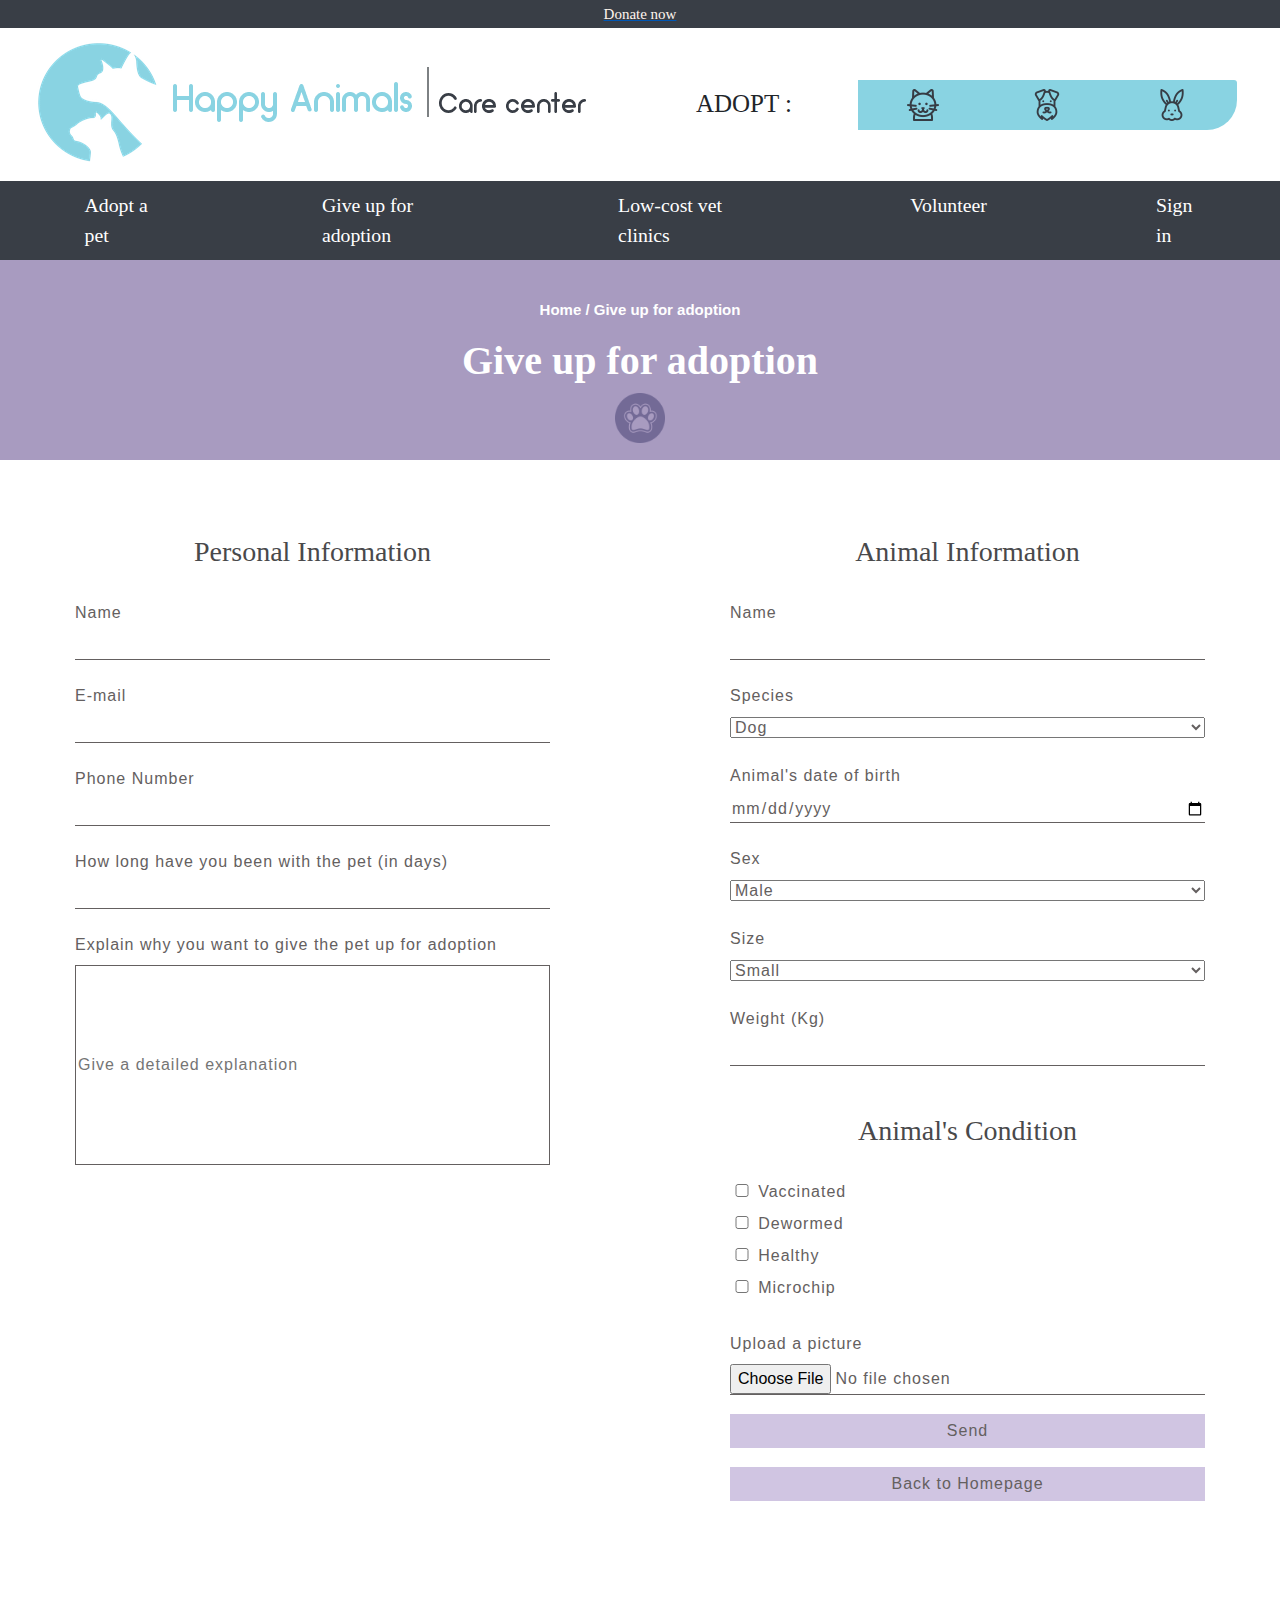
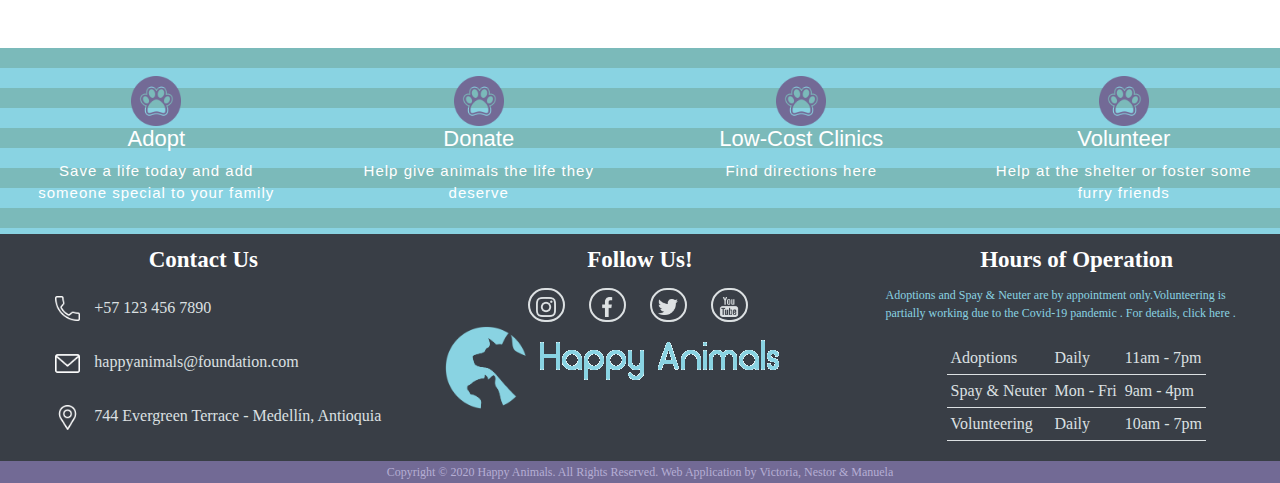
<file: adopcion.html>
<!DOCTYPE html>
<html lang="en">
<head>
    <meta charset="UTF-8">
    <title>Happy Animals - Care Center</title>

    <link rel="stylesheet" type="text/css" href="css/style4.css">
    <link rel="stylesheet" href="https://stackpath.bootstrapcdn.com/bootstrap/4.4.1/css/bootstrap.min.css" integrity="sha384-Vkoo8x4CGsO3+Hhxv8T/Q5PaXtkKtu6ug5TOeNV6gBiFeWPGFN9MuhOf23Q9Ifjh" crossorigin="anonymous">
    <script src="https://code.jquery.com/jquery-3.4.1.slim.min.js" integrity="sha384-J6qa4849blE2+poT4WnyKhv5vZF5SrPo0iEjwBvKU7imGFAV0wwj1yYfoRSJoZ+n" crossorigin="anonymous"></script>
    <script src="https://cdn.jsdelivr.net/npm/popper.js@1.16.0/dist/umd/popper.min.js" integrity="sha384-Q6E9RHvbIyZFJoft+2mJbHaEWldlvI9IOYy5n3zV9zzTtmI3UksdQRVvoxMfooAo" crossorigin="anonymous"></script>
    <script src="https://stackpath.bootstrapcdn.com/bootstrap/4.4.1/js/bootstrap.min.js" integrity="sha384-wfSDF2E50Y2D1uUdj0O3uMBJnjuUD4Ih7YwaYd1iqfktj0Uod8GCExl3Og8ifwB6" crossorigin="anonymous"></script>
</head>
<body>

    <div id="carousel" class="carousel slide" data-ride="carousel">
        <div class="carousel-inner">
          <div class="carousel-item active">
            <a href="#"><h4 class="d-block1 w-100">Donate now</h4></a>                        
          </div>
          <div class="carousel-item">
            <a href="php/formVoluntario.php"><h4 class="d-block1 w-100">Volunteer</h4></a>
          </div>
          <div class="carousel-item">
            <a href="php/adopt-a-pet.php"><h4 class="d-block1 w-100">Adopt</h4></a>
          </div>
        </div>
    </div>

    <div class="navbar fixed">

        <div class="col-lg-6 col-md-12 logo">
            <a href="index.html" class="navbar-brand"><img class="logo" src="img/completelogo.PNG" alt="HappyAnimals"></a>          
        </div>

        <div class="col-lg-2 col-md-12">
            <h3 class="nav-title">ADOPT : </h3>
        </div>

        <div class="col-lg-4 col-md-12">            
 
            <div class="multi-button">
                <button><img class="icon" src="img/gatos.png" alt="cats"></button>
                <button><img class="icon" src="img/perro.png" alt="dogs"></button>
                <button><img class="icon" src="img/conejo.png" alt="bunnies"></button>
            </div>

        </div>        
    </div>

    <nav>
        <ul class="nav-list">
            <input type="button" value="🞬" id="nav-button" onclick="change()">
            <li class="nav-item"><a href="php/adopt-a-pet.php" class="nav-link">Adopt a pet</a></li>
            <li class="nav-item"><a href="adopcion.html" class="nav-link">Give up for adoption</a></li>
            <li class="nav-item"><a href="mapa.html" class="nav-link">Low-cost vet clinics</a></li>
            <li class="nav-item"><a href="php/formVoluntario.php" class="nav-link">Volunteer</a></li>
            <li class="nav-item"><a href="#" class="nav-link" data-toggle="modal" data-target="#modal_info1">Sign in</a></li>
        </ul>

        <div class="modal fade" id="modal_info1">
            <div class="modal-dialog">
                <div class="modal-content">
                    <div class="modal-header">
                        <h4 class="modal-title w-100">Sign in</h4>
                        <button class="close" data-dismiss="modal">&times;</button>
                    </div>
    
                    <div class="modal-body">
                        <form method="post" action="php/controlSesionLogin.php">
                            <div class="form-group">
                                <label class="label-title">Nickname</label>
                                <input class="form-control form-control-sm" type="text" name="usuario" required>
                            </div>
                            <div class="form-group">
                                <label class="label-title">Password	</label>
                                <input class="form-control form-control-sm" type="password" name="contrasena" size="6" maxlength="10" required>
                            </div>

                            <button class="btn btn-block" id="form-button" type="submit">Sing in</button><br>

                            <a href="php/recuperarcontrasena.php" class="form-title">Forgot your password?</a><br>

                            <a href="php/registro.php" class="form-title">Not registered yet? Sign up!</a>

                            <img src="img/logo.png" alt="logo" class="logo1">
                        </form>
                    </div>
                </div>
            </div>
        </div>
    </nav>

    <div class="position">
        <p class="position">Home / Give up for adoption</p>
        <h3 class="position">Give up for adoption</h3>
        <img class="position" src="img/paw.png" alt="">
    </div>

    <div class="row">
        <div class="col-lg-6 col-md-12">
            <div class="form">
            <h2 class="giveup">Personal Information</h2>
            
                <form action="php/form1.php" method="post" id="animals" enctype="multipart/form-data">
                    <br>
                    <label>Name</label><br>
                    <input type="text" name="nombre" id="nombre" required>
                    <br><br>
        
                    <label>E-mail</label><br>
                    <input type="email" name="correo" required>
                    <br><br>
        
                    <label>Phone Number</label><br>
                    <input type="text" name="tel" required>
                    <br><br>
        
                    <label>How long have you been with the pet (in days) </label><br>
                    <input type="number" name="tiempo" required>
                    <br><br>
        
                    <label>Explain why you want to give the pet up for adoption</label><br>
                    
                    <input type="text" name="razon" placeholder="Give a detailed explanation" required
                           size="50" style="height: 200px">
                <!--</form>-->

            </div>
        </div>
        <div class="col-lg-6 col-md-12">
            <div class="form">
                <h2 class="giveup">Animal Information</h2>
                <!--<form action="php/form1.php" method="post" id="animals_2">-->
                    <br>
                    <label>Name </label><br>
                    <input type="text" name="nombre_animal" required>
                    <br><br>

                    <label for="especie">Species</label><br>
                    <select id="especie" name="especie" form="animals">
                        <option value="Perro">Dog</option>
                        <option value="Gato">Cat</option>
                        <option value="Conejo">Small mammal</option>
                    </select>
                    <br><br>

                    <label>Animal's date of birth</label><br>
                    <input type="date" name="nacimiento_animal" placeholder="dd/mm/yy" required>
                    <br><br>

                    <label for="sexo">Sex </label><br>
                    <select id="sexo" name="sexo" form="animals" required>
                        <option value="Masculino">Male</option>
                        <option value="Femenino">Female</option>
                    </select>
                    <br><br>

                    <label for="tamaño">Size</label><br>
                    <select id="tamaño" name="tamaño" form="animals" required>
                        <option value="Pequeño">Small</option>
                        <option value="Mediano">Medium</option>
                        <option value="Grande">Large</option>
                    </select>
                    <br><br>

                    <label>Weight (Kg)</label><br>
                    <input type="number" name="peso" required>
                    <br>
                    <br>
                    <br>
                    <h2 class="giveup">Animal's Condition</h2><br>

                    <input type="checkbox" name="vacunado" id="vacunado">
                    <label for="vacunado"> Vaccinated</label><br>

                    <input type="checkbox" name="desparacitado" id="desparacitado">
                    <label for="desparacitado"> Dewormed</label><br>

                    <input type="checkbox" name="sano" id="sano">
                    <label for="sano">Healthy</label><br>

                    <input type="checkbox" name="microchip" id="microchip">
                    <label for="microchip"> Microchip</label><br>

                    <br><label for="image_animal">Upload a picture</label><br>
                    <input type="file" name="image_animal" id="image_animal" accept="image/*">


                    <input type="submit" id="submit_button" value="Send">
            </form>
            <a href="index.html">
                <input type="button" value="Back to Homepage">
            </a>
        </div>
        <br>
        <br>
        <br>
        </div>

    </div>            

    <div class="second-menu">
        <div class="row">
            <div class="col-lg-3 col-md-12">
                <a href="" class="second-menu"><div class="second-menu-h">
                    <img class="second-menu" src="img/paw.png" alt="HappyAnimals">
                    <h3 class="second-menu">Adopt</h3>
                    <p class="second-menu">Save a life today and add someone special to your family</p>
                </div></a>
            </div>
            <div class="col-lg-3 col-md-12">
                <a href="" class="second-menu"><div class="second-menu-h">
                    <img class="second-menu" src="img/paw.png" alt="HappyAnimals">
                    <h3 class="second-menu">Donate</h3>
                    <p class="second-menu">Help give animals the life they deserve</p>
                </div></a>
            </div>
            <div class="col-lg-3 col-md-12">
                <a href="mapa.html" class="second-menu"><div class="second-menu-h">
                    <img class="second-menu" src="img/paw.png" alt="HappyAnimals">
                    <h3 class="second-menu">Low-Cost Clinics</h3>
                    <p class="second-menu">Find directions here</p>
                </div></a>
            </div>
            <div class="col-lg-3 col-md-12">
                <a href="php/formVoluntario.php" class="second-menu"><div class="second-menu-h">
                    <img class="second-menu" src="img/paw.png" alt="HappyAnimals">
                    <h3 class="second-menu">Volunteer</h3>
                    <p class="second-menu">Help at the shelter or foster some furry friends</p>
                </div></a>
            </div>
        </div> 
    </div>

    <footer>
        <div class="row mrg">
            <div class="col-lg-4 col-md-12">
                <h6 class="cu">Contact Us</h6>
                             
                <ul class="cu">
                    <li class="cu"><img class="cu" src="img/telefono.png" alt="phone">+57 123 456 7890</li>
                    <li class="cu"><img class="cu" src="img/correo-electronico.png" alt="email">happyanimals@foundation.com</li>
                    <li class="cu"><img class="cu" src="img/alfiler.png" alt="map">744 Evergreen Terrace - Medellín, Antioquia</li>
                </ul>
            </div>

            <div class="col-lg-4 col-md-12">
                <h3 class="ficon">Follow Us!</h3>
                <div class="social">
                    <a href="#" class="ficon"><img class="icon-footer" src="img/instagram-sketched.png" alt="ig"></a>
                    <a href="#" class="ficon"><img class="icon-footer" src="img/facebook.png" alt="fb"></a>
                    <a href="#" class="ficon"><img class="icon-footer" src="img/twitter.png" alt="tl"></a>
                    <a href="#" class="ficon"><img class="icon-footer" src="img/yt.png" alt="yt"></a>
                </div>

                <img class="img-footer" src="img/logo.png" alt="Happy Animals">
                <img  src="img/logo1.png" alt="Happy Animals">
            </div>

            <div class="col-lg-4 col-md-12">
                <h3 class="table1">Hours of Operation</h3>
                <p class="table1">Adoptions and Spay & Neuter are by appointment only.Volunteering is partially working due to the Covid-19 pandemic . For details, <a href="#" class="table1">click here</a> .</p>

                <table class="egt">
                    <tr>                  
                      <td class="table1">Adoptions</td>                  
                      <td class="table1">Daily</td>                  
                      <td class="table1">11am - 7pm</td>                  
                    </tr>
                  
                    <tr>                  
                      <td class="table1">Spay & Neuter</td>                  
                      <td class="table1">Mon - Fri</td>                  
                      <td class="table1">9am - 4pm</td>                  
                    </tr>

                    <tr>                  
                        <td class="table1">Volunteering</td>                  
                        <td class="table1">Daily</td>                  
                        <td class="table1">10am - 7pm</td>                  
                      </tr>
                  
                  </table>
            </div>
        </div>
    </footer>

    <div class="cright">
        <h3 class="cright"> Copyright © 2020 Happy Animals. All Rights Reserved. Web Application by Victoria, Nestor & Manuela</h3>
    </div>


</body>
</html>
</file>
<file: css/style4.css>
*{
    /*border: 1px solid;*/
}

.navigation{
    box-shadow: 0 4px 2px -2px rgba(0,0,0,.2);
}

.nav-item{
    list-style: none;
    margin: 0 5.2vw;
    font-size: 2.2vh;
    padding: 2px;
}

.nav-link{
    text-decoration: none;
    color: white;
    font-family: Bahnschrift;
}

nav{
    width: 100vw;
    background-color:#393e46;
}

.nav-list{
    display: flex;
    margin: 0;
    padding: 0;
}

.nav-link:hover{
    color: white;
    content: "";
    border-bottom: 3px solid #89d3e2;
}

#nav-button{
    display: none;
}

img.logo{
    width: 100%;
    max-height: 100%;
}

.nav-title{
    text-align: center;
    font-family: Bahnschrift;
    font-size: 25px;
    padding: 2px;
    margin-top: 4%;
}

hr.share{
    margin-top: 28%;
}

@media only screen and (max-width: 500px) {

    .nav-title{
        text-align: left;
    }

    ul.nav-list{
      flex-direction: column;
    }
    
    li.nav-item{
      margin: 0;
    }

    a.nav-link{
      display: block;
    }

    #nav-button{
        display: block;
        padding: 1.5vw;
        font-size: 3vh;
        background-color: #89d3e2;
        border: none;
        outline: none;        
        cursor: pointer;
        align-self: flex-start;
      }
    
      hr.share{
        margin-top: 2%;
    }
  }

.icon{
    width: 32px;
    height: 32px;
}

.d-block1{
    margin: 0px;
    text-align: center;
    text-decoration: none;
    color: seashell;
    font-size: 15px;
    font-family: Corbel;
    padding: 5px;
    background-color: #393e46;
}

.multi-button button{
    height: 50px;
    width: 130px;
    background: #89d3e2;
    font-size: 1.2rem;
    border: none;
    margin: -5px; 
    padding: 0;
    outline: none;
}
.multi-button :nth-child(1){
    border-radius: 0 0 0 0;
}

.multi-button :nth-child(3){
    border-radius: 0 3px 30px 0;
}

button:hover{
    cursor: pointer;
    filter: drop-shadow(3px 5px 5px rgba(0, 0, 0, 0.45));
    background: #726a95;
    font-size: 1.4rem;
}
  
button:active{
    filter: none;
    transform: scale(.95);
}

.form-title{
    font-family: Bahnschrift;
    font-size: 2vh;
    text-decoration: none;
    color: black;
    text-align: center;
}

#form-button{
    background-color: #89d3e2;
    font-family: Bahnschrift;
    color: black;
    font-size: 2vh;
}

.label-title{
    font-family: Bahnschrift;
    font-size: 2.3vh;
}

.modal-title{
    font-family: Bahnschrift;
    font-size: 3vh;
}

.logo1{
    display: block;
    margin: auto;
    width: 15%;
    height: 15%;
}

#carousel{
    width: 100vw;
}

div.form{
    margin: 5%;
    padding: 7%;
}


h2.giveup{
    text-align: center;
    font-family: Arial Rounded MT Bold;
    font-size: 28px;
    font-weight: 250;
    color: #49494B;
}

label{
    color: #646060;
    font-size: 16px;
    font-weight: 200;
    letter-spacing: 1px;
}

input{
    border: none;
    border-bottom: 1px solid #646060;
    width: 100%;
    color: #646060;
    font-size: 16px;
    font-weight: 200;
    letter-spacing: 1px;
}

input[name=razon]{
    border: 1px solid #646060;
}

input[type=checkbox]{
    width: 5%;
}

input[type=submit], input[type=button]{
    margin-top: 4%;
    border: none;
    padding: 5px;
    background-color: #d0c5e2;
}

select{
    width: 100%;
    color: #646060;
    font-size: 16px;
    font-weight: 200;
    letter-spacing: 1px;
}

img.second-menu{
    display: block;
    margin: auto;
    margin-top: 3%;
    width: 50px;
    height: 50px;
}

h3.second-menu{
    font-size: 22px;
    color: white;
    text-align: center;
}

p.second-menu{
    font-size: 15px;
    color: white;
    text-align: center;
    font-weight: 500;
    letter-spacing: 1px;
}

a.second-menu{
    text-decoration: none;
}

a.second-menu:hover{
    text-decoration: none;
}

div.second-menu{
    background-image: linear-gradient(0deg, #89d3e2 25%, #7bbaba 25%, #7bbaba 50%, #89d3e2 50%, #89d3e2 75%, #7bbaba 75%, #7bbaba 100%);
    background-size: 80.00px 80.00px;
    margin: 0;
    padding: 10px;
}

.second-menu-h{
    width: 90%;
    height: 90%;
    padding: 1%;
    float: center;
    margin-top: 2.5%;
    margin-right: 5%;
    margin-left: 5%;
    transition: 0.3s linear;
}

.second-menu-h:hover{
    transform: scale(1.1);
}

div.position{
    background-color: #a89bc0;
    height: 200px;
}

p.position{
    text-align: center;
    padding-top: 3%;
    font-family: helvetica;
    font-size: 15px;
    font-weight: bold;
    color: white;
}

img.position{
    display: block;
    margin: auto;
    width: 50px;
    height: 50px;
}

h3.position{
    text-align: center;
    font-size: 40px;
    font-family: Arial Rounded MT Bold;
    font-weight: bold;
    color: #FFFFFF;
}

footer{
    background-color: #393e46;
    width: 100vw;
}

.img-footer{
    width: 20%;
    margin: 2%;

}

.cright{
    width: 100vw;
    background-color: #726a95;
}

h3.cright{
    text-align: center;
    color: #b5aed4;
    font-size: 12px;
    font-family: Bahnschrift;
    padding: 4px;
}

.icon-footer{
    width: 20px;
}

.social{
    margin-left: 20%;
    margin-top: 5%;
}

a.ficon{
    border: 2px solid rgba(220, 224, 226, 1);
    margin: 3%;
    padding: 2%;
    width: 80px;
    height: 80px;
    border-radius: 60px;
    -moz-border-radius:60px;
    -webkit-border-radius:60px;
}

a.ficon:hover{
    background-color: #89d3e2;
}

h3.ficon{
    color: #FFFFFF;
    text-align: center;
    font-weight: bold;
    font-family: Bahnschrift;
    font-size: 23px;
    margin-top: 3%;
}

.egt{
    float: center;
    margin-bottom: 2%;
    margin-left: 18%;
    margin-top: 5%;
}

h3.table1{
    color: #FFFFFF;
    text-align: center;
    font-weight: bold;
    font-family: Bahnschrift;
    font-size: 23px;
    margin-top: 3%;
}

p.table1{
    font-family: tahoma;
    font-size: 12px;
    margin: 3%;
    color: #89d3e2
}

a.table1{
    color: #89d3e2;
    text-decoration: none;
}

td.table1{
    padding: 4px;
    font-family: Bahnschrift;
    color: rgba(220, 224, 226, 1);
    border: none;
    border-bottom: 1px solid rgba(220, 224, 226, 1);
}

h6.cu{
    color: #FFFFFF;
    text-align: center;
    font-weight: bold;
    font-family: Bahnschrift;
    font-size: 23px;
    margin-top: 3%;
}

img.cu{
    height: 25px;
    margin: 4%;
}

ul.cu{
    list-style: none;
}

li.cu{
    font-family: Bahnschrift;
    color: rgba(220, 224, 226, 1);
}

#mapa {
    width: 100%;
    height: 95%;
}
html, body {
    height: 100%;
    margin: 0;
    padding: 0;
}
</file>
